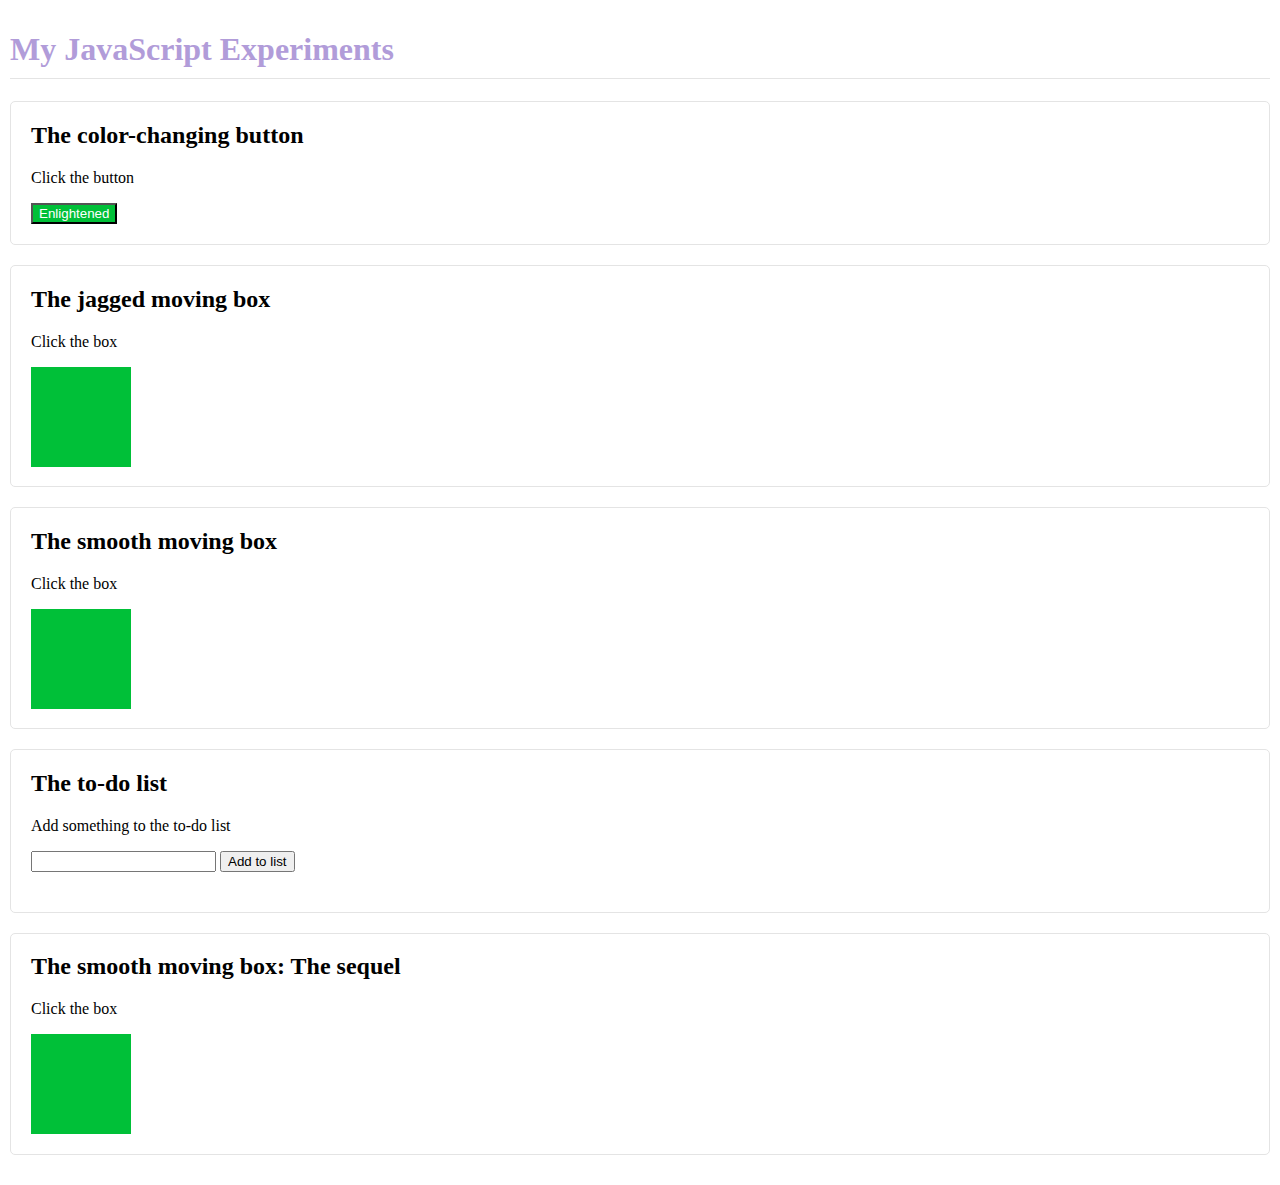
<file: experiments/index.html>
<!DOCTYPE html>
<head>
  <meta charset="utf-8" />
  <title>My JavaScript Experiments</title>
  <meta name="description" content="I am experimenting with JavaScript">
  <meta name="viewport" content="width=device-width, initial-scale=1">
  <link rel="stylesheet" type="text/css" href="css/main.css">
  <script type="text/javascript" src="js/all.js"></script>
</head>
<body>
  
  <h1>My JavaScript Experiments</h1>
  
  <div class="post">
    <h2>The color-changing button</h2>
    <p>Click the button</p>
    <form>
      <input type="button" class="enlightened" id="b1" value="Enlightened"></input>
    </form>
  </div>
  
  <div class="post box-post">
    <h2>The jagged moving box</h2>
    <p>Click the box</p>
    <div id="box1" class="box"></div>
  </div>
  
  <div class="post box-post">
    <h2>The smooth moving box</h2>
    <p>Click the box</p>
    <div id="box2" class="box"></div>
  </div>
  
  <div class="post">
    <h2>The to-do list</h2>
    <p>Add something to the to-do list</p>
    <form>
      <input type="text" id="t1" name="content"></input>
      <input type="button" id="b2" value="Add to list"></input>
    </form>
    <ul id="to-do-list">
    </ul>
  </div>
  
  <div class="post box-post">
    <h2>The smooth moving box: The sequel</h2>
    <p>Click the box</p>
    <div id="box3" class="box"></div>
  </div>
  
</body>
</html>
</file>
<file: experiments/css/main.css>
@charset "UTF-8";
html, body, ul, ol {
  margin: 0;
  padding: 0; }

body {
  padding: 10px; }

.post {
  border: 1px solid #e4e4e4;
  padding: 0px 20px 20px 20px;
  border-radius: 5px;
  margin-bottom: 20px; }

h1 {
  color: #b19cd9;
  border-bottom: 1px solid #e4e4e4;
  padding-bottom: 10px; }

#b1 {
  color: white; }
  #b1.enlightened {
    background-color: #00c038; }
  #b1.resistance {
    background-color: #00abed; }

.box-post {
  position: relative;
  height: 200px; }

.box {
  width: 100px;
  height: 100px;
  background-color: #00c038; }

#box1, #box2, #box3 {
  position: absolute;
  left: 20px; }

ul#to-do-list {
  margin-top: 20px; }

li.to-do {
  list-style-type: none;
  padding-bottom: 10px; }
  li.to-do:before {
    content: '✔';
    margin-right: 10px; }

/*# sourceMappingURL=main.css.map */
</file>
